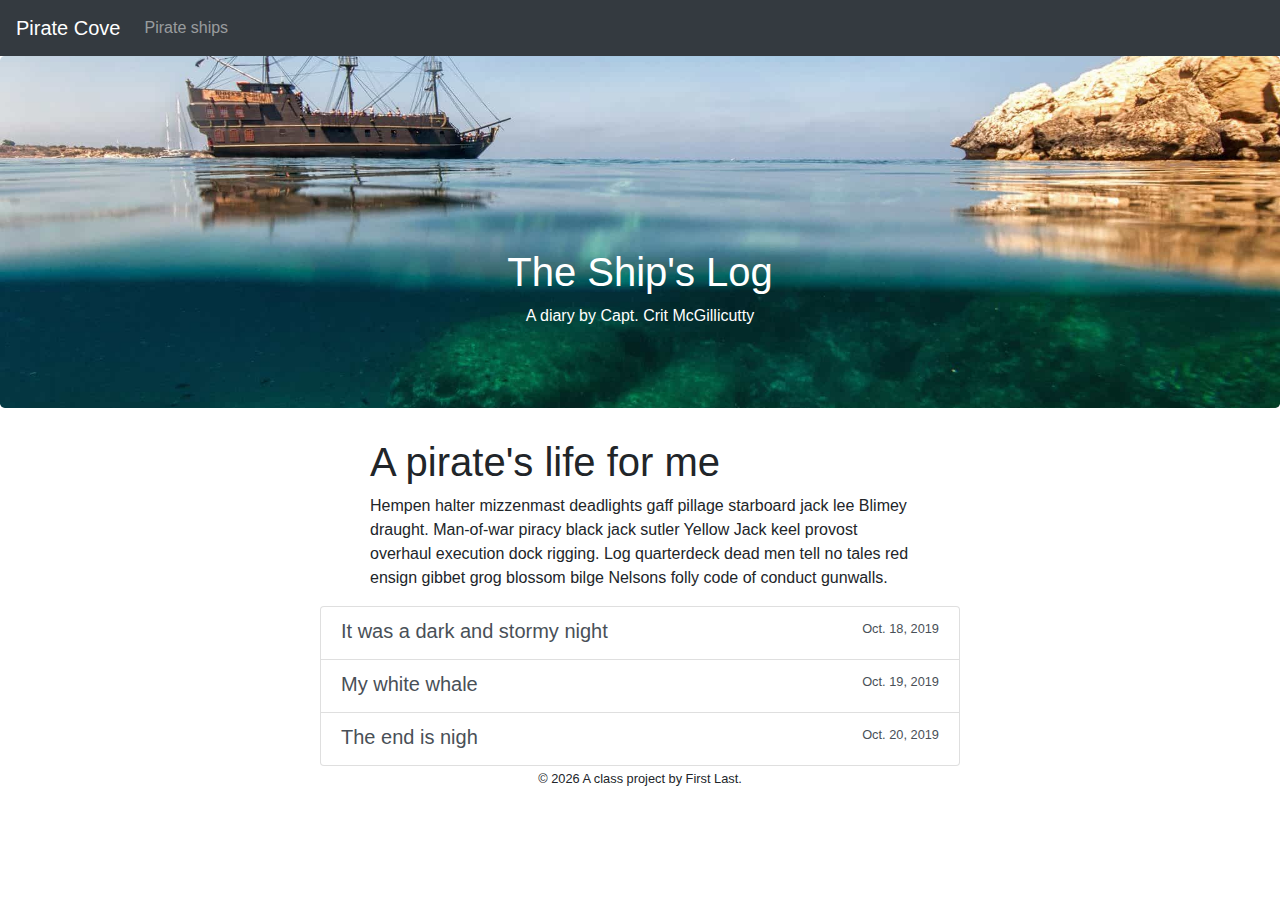
<file: docs/index.html>
<!doctype html>
<html lang="en">
  <!-- A Intro to Coding for Journalists class project -->
  <head>
    <title>Pirate Cove | Capt. McGillicutty's Ship's Log</title>
    <meta name="description" content="Capt. McGillicutty's ship logs for Oct. 18, 19, 20, 2019.">
    <meta charset="utf-8">
    <meta http-equiv="X-UA-Compatible" content="IE=edge"/>
    <meta name="viewport" content="width=device-width, initial-scale=1, maximum-scale=1">
    <link rel="stylesheet" href="css/main.css">
  </head>
  <body>
    <nav class="navbar navbar-expand-lg navbar-dark bg-dark">
  <a class="navbar-brand" href="index.html">Pirate Cove</a>
  <button class="navbar-toggler" type="button" data-toggle="collapse" data-target="#navbarNavDropdown" aria-controls="navbarNavDropdown" aria-expanded="false" aria-label="Toggle navigation">
    <span class="navbar-toggler-icon"></span>
  </button>
  <div class="collapse navbar-collapse" id="navbarNavDropdown">
    <ul class="navbar-nav">
      <li class="nav-item">
         <a class="nav-link" href="pirate-ships.html">Pirate ships</a>
      </li>
      <!--<li class="nav-item">
         <a class="nav-link" href="index-example.html">Index example</a>
      </li>
      <li class="nav-item dropdown">
        <a class="nav-link dropdown-toggle" href="#" id="navbarDropdownMenuLink" role="button" data-toggle="dropdown" aria-haspopup="true" aria-expanded="false">
          Library books
        </a>
        <div class="dropdown-menu" aria-labelledby="navbarDropdownMenuLink">
          
          <a class="dropdown-item" href="books/the-clown.html">The Clown</a>
          
          <a class="dropdown-item" href="books/the-shipping-news.html">The Shipping News</a>
          
          <a class="dropdown-item" href="books/the-hearing-trumpet.html">The Hearing Trumpet</a>
          
        </div>
      </li>--> 
    </ul>
  </div>
</nav>
    <div class="jumbotron banner text-center">
  <h1>The Ship's Log</h1>
  <p>A diary by Capt. Crit McGillicutty</p>
</div>
    
<div class="container">
  <div class="row">
    <div class="col-sm-12 col-md-6 offset-md-3">
      <h1>A pirate's life for me</h1>
      <p>Hempen halter mizzenmast deadlights gaff pillage starboard jack lee Blimey draught. Man-of-war piracy black jack sutler Yellow Jack keel provost overhaul execution dock rigging. Log quarterdeck dead men tell no tales red ensign gibbet grog blossom bilge Nelsons folly code of conduct gunwalls.</p>
    </div>
  </div>
</div>

<div class="list-group">
  
  <a href="blog/2019-10-18.html" class="list-group-item list-group-item-action col-sm-12 col-md-6 offset-md-3">
    <div class="d-flex w-100 justify-content-between">
      <h5 class=mb-1>It was a dark and stormy night</h5>
      <small class="offset">Oct. 18, 2019</small>
    </div>
  </a>
  
  <a href="blog/2019-10-19.html" class="list-group-item list-group-item-action col-sm-12 col-md-6 offset-md-3">
    <div class="d-flex w-100 justify-content-between">
      <h5 class=mb-1>My white whale</h5>
      <small class="offset">Oct. 19, 2019</small>
    </div>
  </a>
  
  <a href="blog/2019-10-20.html" class="list-group-item list-group-item-action col-sm-12 col-md-6 offset-md-3">
    <div class="d-flex w-100 justify-content-between">
      <h5 class=mb-1>The end is nigh</h5>
      <small class="offset">Oct. 20, 2019</small>
    </div>
  </a>
  
</div>



    <footer>
<p id="legal" class="center-block text-center">
  <small>&copy; <span class="copyright-year"></span>
  A class project by First Last.
</p>
</footer>


    <script src="js/jquery.js"></script>
    <script src="js/popper.js"></script>
    <script src="js/bootstrap.js"></script>
    <script src="js/scripts.js"></script>
  </body>
</html>
</file>
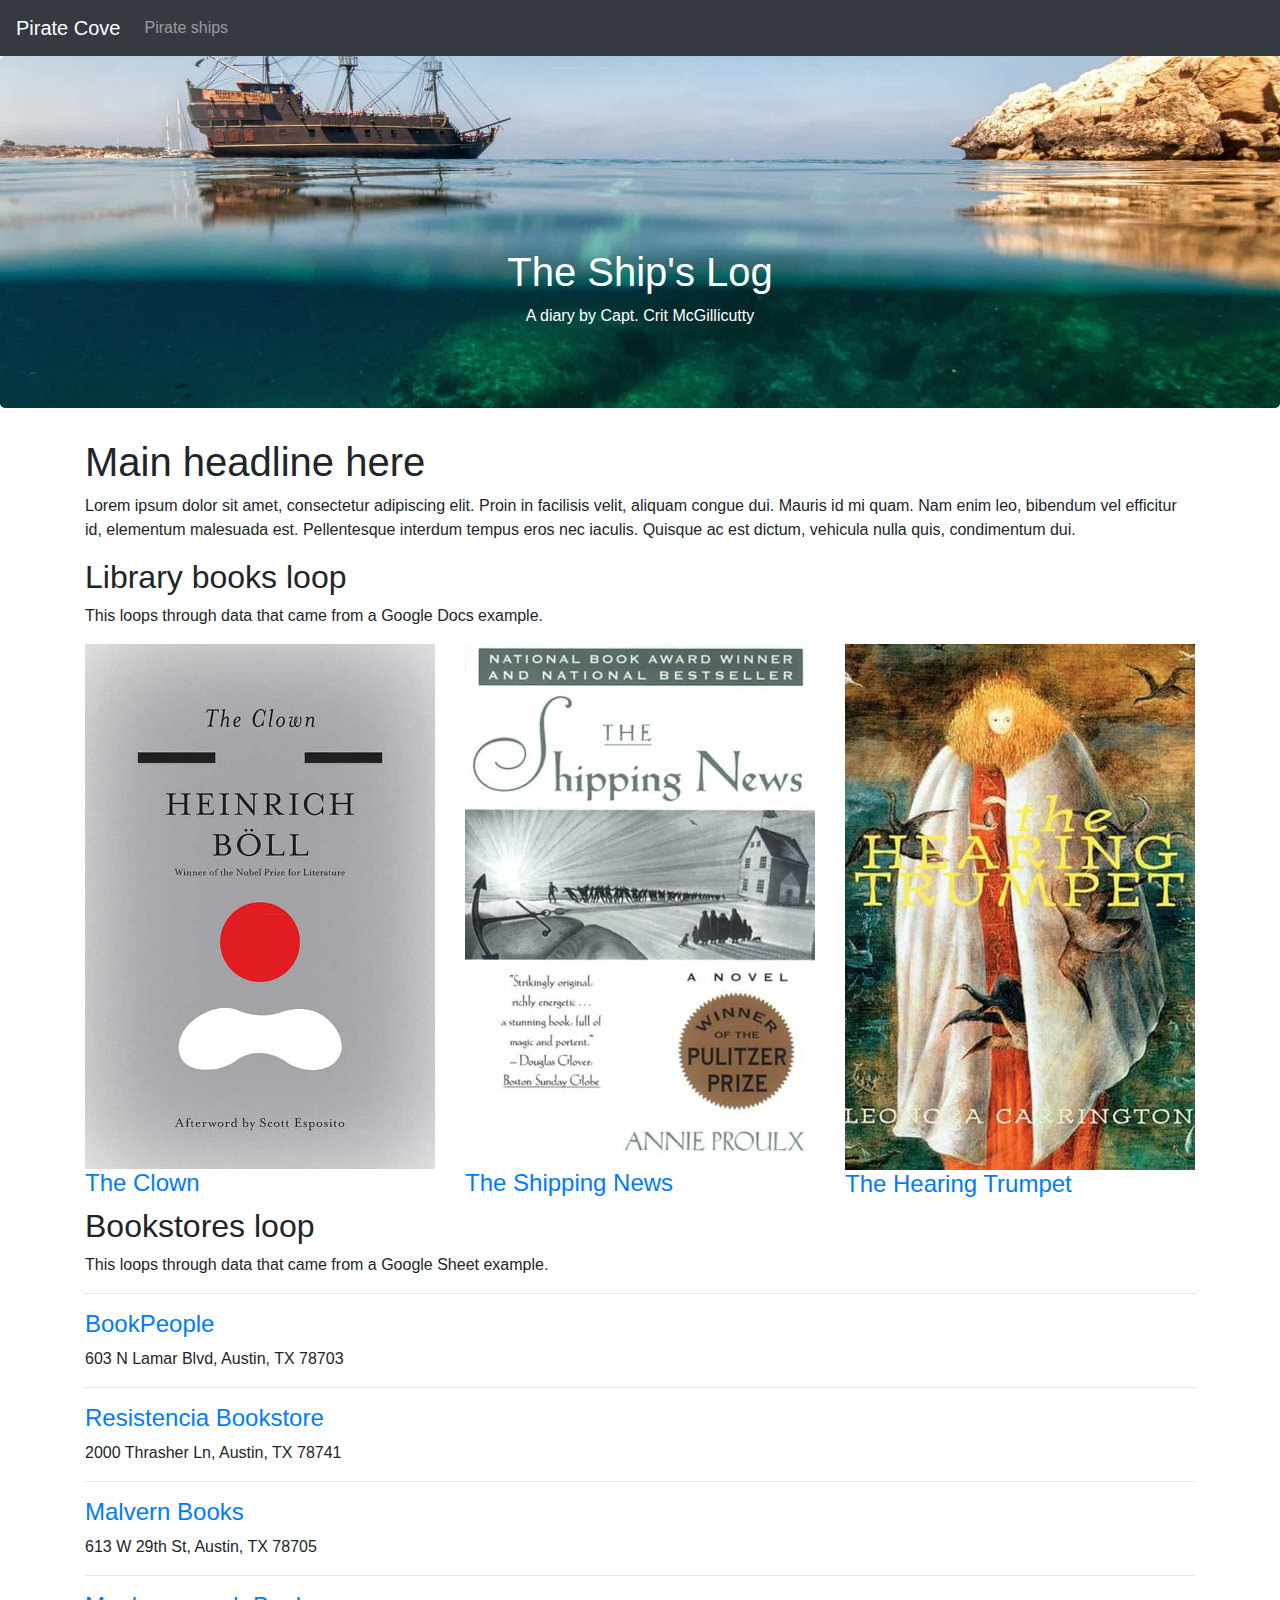
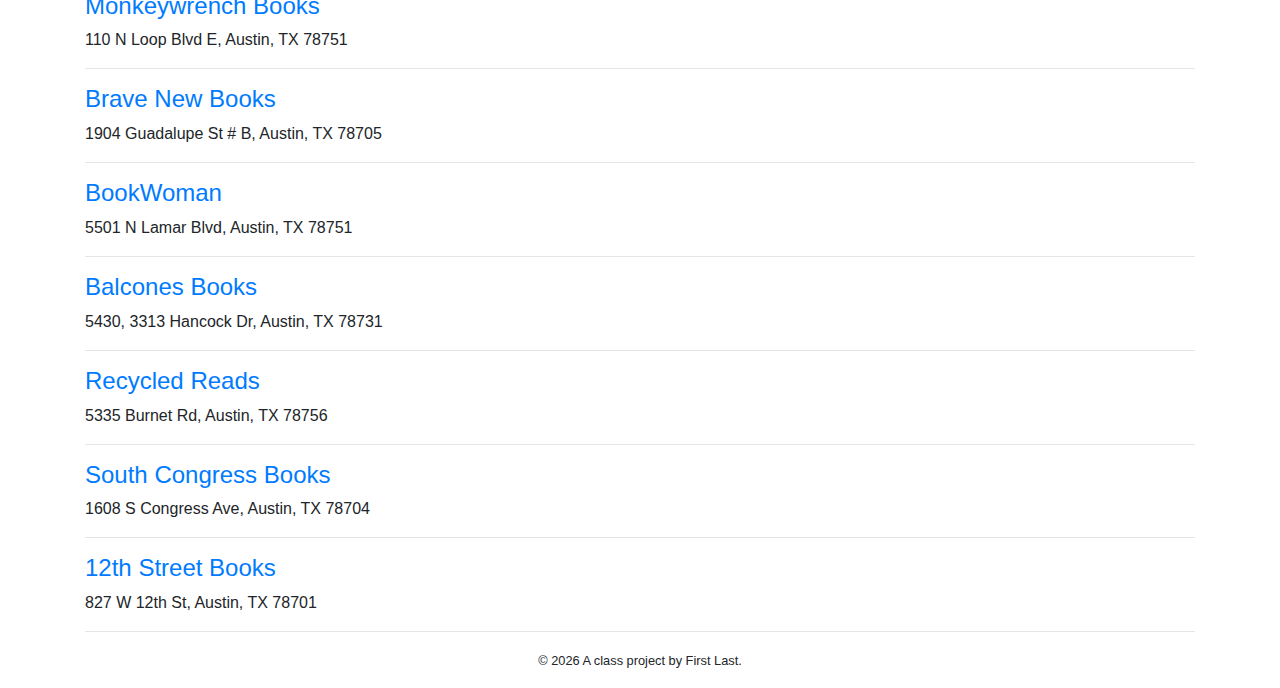
<file: docs/index-example.html>
<!doctype html>
<html lang="en">
  <!-- A Intro to Coding for Journalists class project -->
  <head>
    <title>Pirate Cove | Index page title</title>
    <meta name="description" content="The index search description for this page goes here.">
    <meta charset="utf-8">
    <meta http-equiv="X-UA-Compatible" content="IE=edge"/>
    <meta name="viewport" content="width=device-width, initial-scale=1, maximum-scale=1">
    <link rel="stylesheet" href="css/main.css">
  </head>
  <body>
    <nav class="navbar navbar-expand-lg navbar-dark bg-dark">
  <a class="navbar-brand" href="index.html">Pirate Cove</a>
  <button class="navbar-toggler" type="button" data-toggle="collapse" data-target="#navbarNavDropdown" aria-controls="navbarNavDropdown" aria-expanded="false" aria-label="Toggle navigation">
    <span class="navbar-toggler-icon"></span>
  </button>
  <div class="collapse navbar-collapse" id="navbarNavDropdown">
    <ul class="navbar-nav">
      <li class="nav-item">
         <a class="nav-link" href="pirate-ships.html">Pirate ships</a>
      </li>
      <!--<li class="nav-item">
         <a class="nav-link" href="index-example.html">Index example</a>
      </li>
      <li class="nav-item dropdown">
        <a class="nav-link dropdown-toggle" href="#" id="navbarDropdownMenuLink" role="button" data-toggle="dropdown" aria-haspopup="true" aria-expanded="false">
          Library books
        </a>
        <div class="dropdown-menu" aria-labelledby="navbarDropdownMenuLink">
          
          <a class="dropdown-item" href="books/the-clown.html">The Clown</a>
          
          <a class="dropdown-item" href="books/the-shipping-news.html">The Shipping News</a>
          
          <a class="dropdown-item" href="books/the-hearing-trumpet.html">The Hearing Trumpet</a>
          
        </div>
      </li>--> 
    </ul>
  </div>
</nav>
    <div class="jumbotron banner text-center">
  <h1>The Ship's Log</h1>
  <p>A diary by Capt. Crit McGillicutty</p>
</div>
    
<div class="container">
  <h1>Main headline here</h1>
  <p>Lorem ipsum dolor sit amet, consectetur adipiscing elit. Proin in facilisis velit, aliquam congue dui. Mauris id mi quam. Nam enim leo, bibendum vel efficitur id, elementum malesuada est. Pellentesque interdum tempus eros nec iaculis. Quisque ac est dictum, vehicula nulla quis, condimentum dui.</p>
  <h2>Library books loop</h2>
  <p>This loops through data that came from a Google Docs example.</p>
  <div class="row">
    
      <div class="col">
        <img src="img/the-clown.jpg" alt="" class="img-fluid">
        <h3><a href="books/the-clown.html">The Clown</a></h3>
      </div>
    
      <div class="col">
        <img src="img/the-shipping-news.jpg" alt="" class="img-fluid">
        <h3><a href="books/the-shipping-news.html">The Shipping News</a></h3>
      </div>
    
      <div class="col">
        <img src="img/the-hearing-trumpet.jpg" alt="" class="img-fluid">
        <h3><a href="books/the-hearing-trumpet.html">The Hearing Trumpet</a></h3>
      </div>
    
  </div>
  <h2>Bookstores loop</h2>
  <p>This loops through data that came from a Google Sheet example.</p>
  <hr>
  
    <h3><a href="https://www.bookpeople.com/" target="_blank">BookPeople</a></h3>
    <p>603 N Lamar Blvd, Austin, TX 78703</p>
    <hr>
  
    <h3><a href="https://www.resistenciabooks.com/" target="_blank">Resistencia Bookstore</a></h3>
    <p>2000 Thrasher Ln, Austin, TX 78741</p>
    <hr>
  
    <h3><a href="http://malvernbooks.com/" target="_blank">Malvern Books</a></h3>
    <p>613 W 29th St, Austin, TX 78705</p>
    <hr>
  
    <h3><a href="https://www.monkeywrenchbooks.org/" target="_blank">Monkeywrench Books</a></h3>
    <p>110 N Loop Blvd E, Austin, TX 78751</p>
    <hr>
  
    <h3><a href="https://www.facebook.com/bravenewbookstore/" target="_blank">Brave New Books</a></h3>
    <p>1904 Guadalupe St # B, Austin, TX 78705</p>
    <hr>
  
    <h3><a href="https://www.ebookwoman.com/" target="_blank">BookWoman</a></h3>
    <p>5501 N Lamar Blvd, Austin, TX 78751</p>
    <hr>
  
    <h3><a href="https://balconesbooks.com/" target="_blank">Balcones Books</a></h3>
    <p>5430, 3313 Hancock Dr, Austin, TX 78731</p>
    <hr>
  
    <h3><a href="http://library.austintexas.gov/recycled-reads" target="_blank">Recycled Reads</a></h3>
    <p>5335 Burnet Rd, Austin, TX 78756</p>
    <hr>
  
    <h3><a href="https://southcongressbooks.com/" target="_blank">South Congress Books</a></h3>
    <p>1608 S Congress Ave, Austin, TX 78704</p>
    <hr>
  
    <h3><a href="https://www.12thstreetbooks.com/" target="_blank">12th Street Books</a></h3>
    <p>827 W 12th St, Austin, TX 78701</p>
    <hr>
  
</div>


    <footer>
<p id="legal" class="center-block text-center">
  <small>&copy; <span class="copyright-year"></span>
  A class project by First Last.
</p>
</footer>


    <script src="js/jquery.js"></script>
    <script src="js/popper.js"></script>
    <script src="js/bootstrap.js"></script>
    <script src="js/scripts.js"></script>
  </body>
</html>
</file>
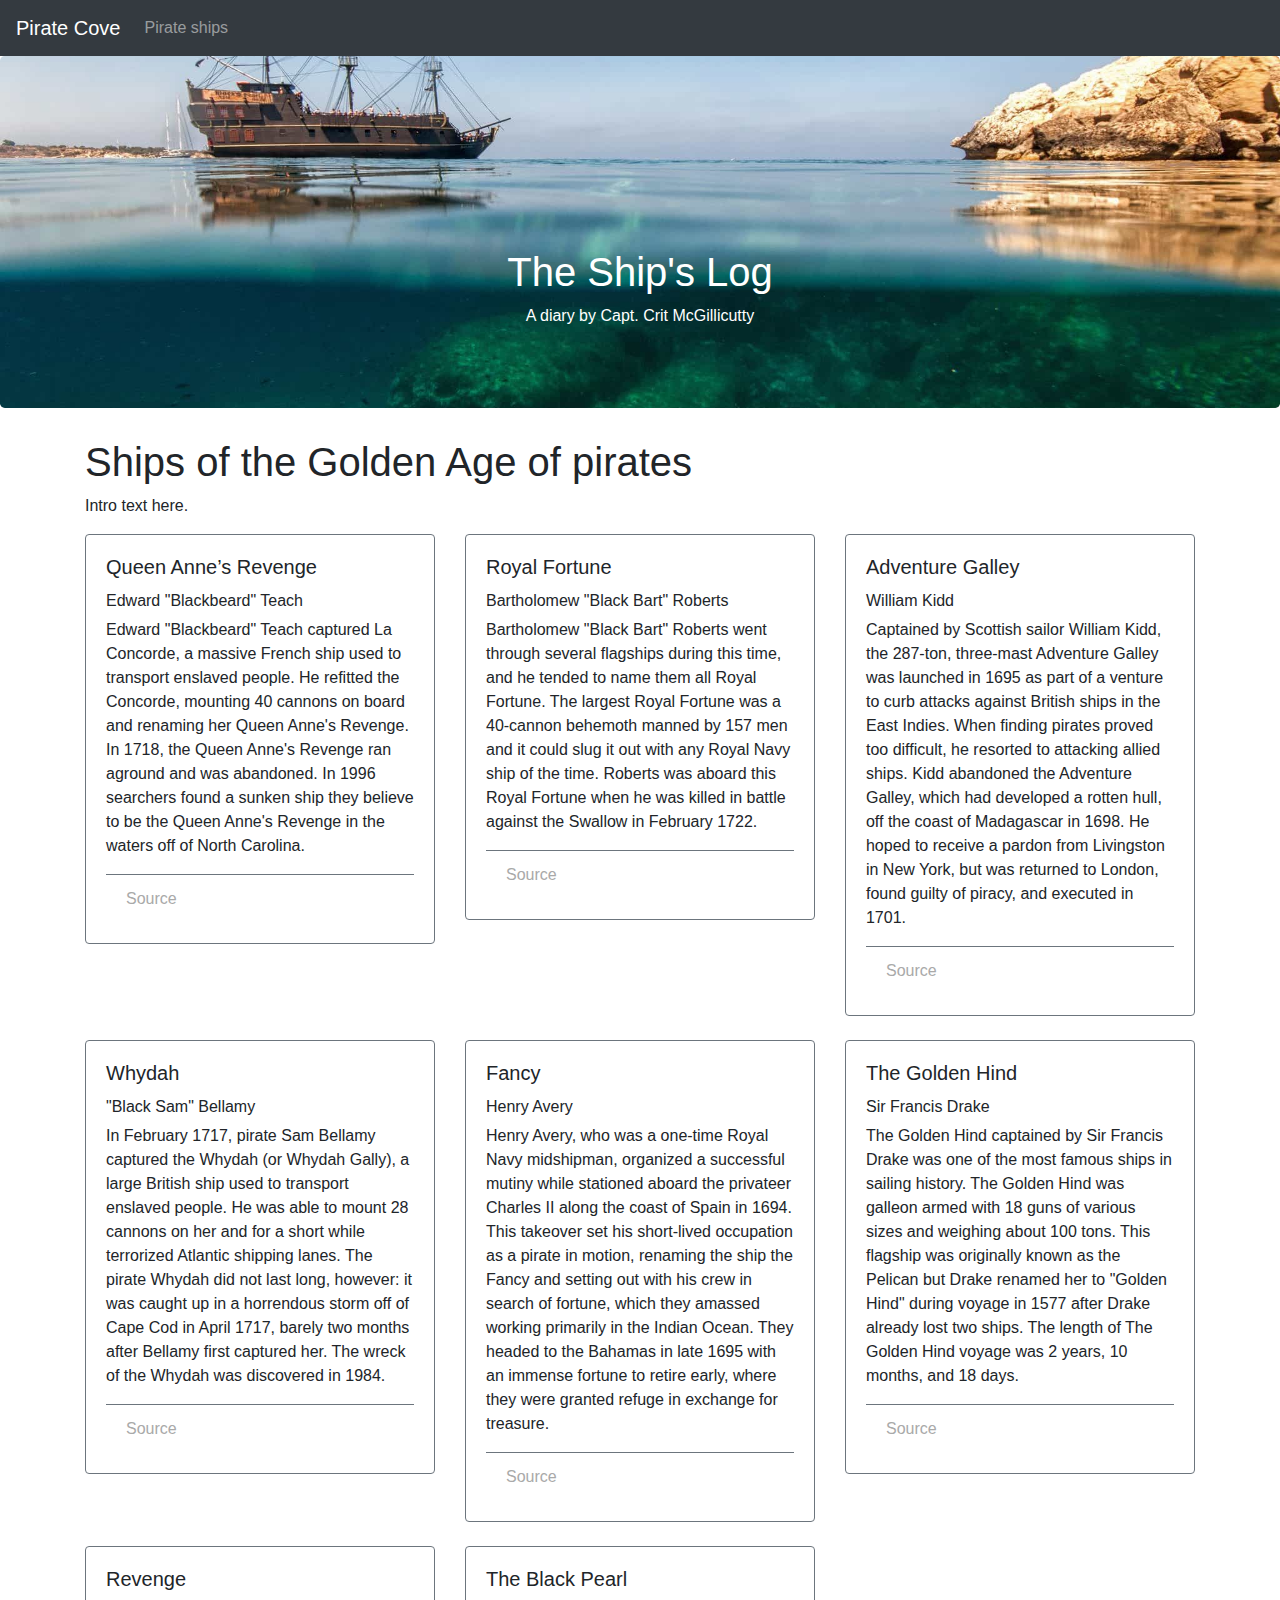
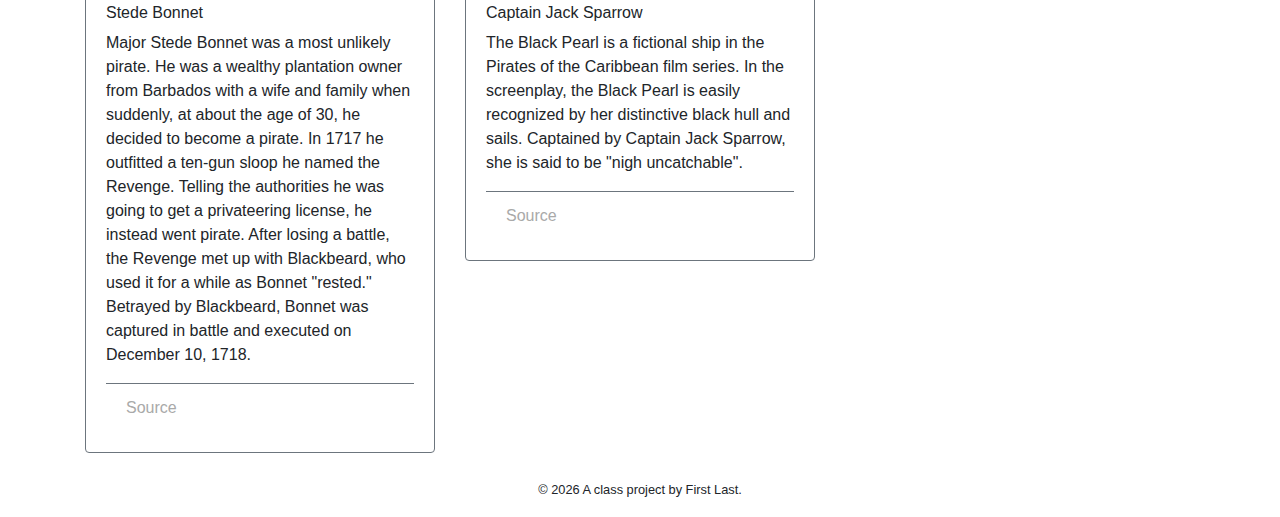
<file: docs/pirate-ships.html>
<!doctype html>
<html lang="en">
  <!-- A Intro to Coding for Journalists class project -->
  <head>
    <title>Pirate Cove | Ships of the Golden Age of pirates</title>
    <meta name="description" content="Default description">
    <meta charset="utf-8">
    <meta http-equiv="X-UA-Compatible" content="IE=edge"/>
    <meta name="viewport" content="width=device-width, initial-scale=1, maximum-scale=1">
    <link rel="stylesheet" href="css/main.css">
  </head>
  <body>
    <nav class="navbar navbar-expand-lg navbar-dark bg-dark">
  <a class="navbar-brand" href="index.html">Pirate Cove</a>
  <button class="navbar-toggler" type="button" data-toggle="collapse" data-target="#navbarNavDropdown" aria-controls="navbarNavDropdown" aria-expanded="false" aria-label="Toggle navigation">
    <span class="navbar-toggler-icon"></span>
  </button>
  <div class="collapse navbar-collapse" id="navbarNavDropdown">
    <ul class="navbar-nav">
      <li class="nav-item">
         <a class="nav-link" href="pirate-ships.html">Pirate ships</a>
      </li>
      <!--<li class="nav-item">
         <a class="nav-link" href="index-example.html">Index example</a>
      </li>
      <li class="nav-item dropdown">
        <a class="nav-link dropdown-toggle" href="#" id="navbarDropdownMenuLink" role="button" data-toggle="dropdown" aria-haspopup="true" aria-expanded="false">
          Library books
        </a>
        <div class="dropdown-menu" aria-labelledby="navbarDropdownMenuLink">
          
          <a class="dropdown-item" href="books/the-clown.html">The Clown</a>
          
          <a class="dropdown-item" href="books/the-shipping-news.html">The Shipping News</a>
          
          <a class="dropdown-item" href="books/the-hearing-trumpet.html">The Hearing Trumpet</a>
          
        </div>
      </li>--> 
    </ul>
  </div>
</nav>
    <div class="jumbotron banner text-center">
  <h1>The Ship's Log</h1>
  <p>A diary by Capt. Crit McGillicutty</p>
</div>
    
<article class="container">
  <h1>Ships of the Golden Age of pirates</h1>
  <p>Intro text here.</p>
  <div class="row">
    
    <div class="col-sm-6 col-lg-4">
      <div class="card border-secondary mb-4">
        <div class="card-body">
          <h5 class="card-title">Queen Anne’s Revenge</h5>
          <h6>Edward &quot;Blackbeard&quot; Teach</h6>
          <p class="card-text">Edward &quot;Blackbeard&quot; Teach captured La Concorde, a massive French ship used to transport enslaved people. He refitted the Concorde, mounting 40 cannons on board and renaming her Queen Anne&#39;s Revenge. In 1718, the Queen Anne&#39;s Revenge ran aground and was abandoned. In 1996 searchers found a sunken ship they believe to be the Queen Anne&#39;s Revenge in the waters off of North Carolina.</p>
          <div class="card-footer bg-transparent border-secondary">
            <a class="footer" href="https://www.thoughtco.com/famous-pirate-ships-2136286" target="_blank">Source</a>
          </div>
        </div>
      </div>
    </div>
    
    <div class="col-sm-6 col-lg-4">
      <div class="card border-secondary mb-4">
        <div class="card-body">
          <h5 class="card-title">Royal Fortune</h5>
          <h6>Bartholomew &quot;Black Bart&quot; Roberts</h6>
          <p class="card-text">Bartholomew &quot;Black Bart&quot; Roberts went through several flagships during this time, and he tended to name them all Royal Fortune. The largest Royal Fortune was a 40-cannon behemoth manned by 157 men and it could slug it out with any Royal Navy ship of the time. Roberts was aboard this ​Royal Fortune when he was killed in battle against the Swallow in February 1722.</p>
          <div class="card-footer bg-transparent border-secondary">
            <a class="footer" href="https://www.thoughtco.com/famous-pirate-ships-2136286" target="_blank">Source</a>
          </div>
        </div>
      </div>
    </div>
    
    <div class="col-sm-6 col-lg-4">
      <div class="card border-secondary mb-4">
        <div class="card-body">
          <h5 class="card-title">Adventure Galley</h5>
          <h6>William Kidd</h6>
          <p class="card-text">Captained by Scottish sailor William Kidd, the 287-ton, three-mast Adventure Galley was launched  in 1695 as part of a venture to curb attacks against British ships in the East Indies. When finding pirates proved too difficult, he resorted to attacking allied ships. Kidd abandoned the Adventure Galley, which had developed a rotten hull, off the coast of Madagascar in 1698. He hoped to receive a pardon from Livingston in New York, but was returned to London, found guilty of piracy, and executed in 1701.</p>
          <div class="card-footer bg-transparent border-secondary">
            <a class="footer" href="https://www.mentalfloss.com/article/21557/6-famous-pirate-ships" target="_blank">Source</a>
          </div>
        </div>
      </div>
    </div>
    
    <div class="col-sm-6 col-lg-4">
      <div class="card border-secondary mb-4">
        <div class="card-body">
          <h5 class="card-title">Whydah</h5>
          <h6>&quot;Black Sam&quot; Bellamy</h6>
          <p class="card-text">In February 1717, pirate Sam Bellamy captured the Whydah (or Whydah Gally), a large British ship used to transport enslaved people. He was able to mount 28 cannons on her and for a short while terrorized Atlantic shipping lanes. The pirate Whydah did not last long, however: it was caught up in a horrendous storm off of Cape Cod in April 1717, barely two months after Bellamy first captured her. The wreck of the Whydah was discovered in 1984.</p>
          <div class="card-footer bg-transparent border-secondary">
            <a class="footer" href="https://www.thoughtco.com/famous-pirate-ships-2136286" target="_blank">Source</a>
          </div>
        </div>
      </div>
    </div>
    
    <div class="col-sm-6 col-lg-4">
      <div class="card border-secondary mb-4">
        <div class="card-body">
          <h5 class="card-title">Fancy</h5>
          <h6>Henry Avery</h6>
          <p class="card-text">Henry Avery, who was a one-time Royal Navy midshipman, organized a successful mutiny while stationed aboard the privateer Charles II along the coast of Spain in 1694.  This takeover set his short-lived occupation as a pirate in motion, renaming the ship the Fancy and setting out with his crew in search of fortune, which they amassed working primarily in the Indian Ocean.  They headed to the Bahamas in late 1695 with an immense fortune to retire early, where they were granted refuge in exchange for treasure.</p>
          <div class="card-footer bg-transparent border-secondary">
            <a class="footer" href="https://www.pirateshowcancun.com/blog/scurvy-pirate-history/famous-pirate-ships-in-history/" target="_blank">Source</a>
          </div>
        </div>
      </div>
    </div>
    
    <div class="col-sm-6 col-lg-4">
      <div class="card border-secondary mb-4">
        <div class="card-body">
          <h5 class="card-title">The Golden Hind</h5>
          <h6>Sir Francis Drake</h6>
          <p class="card-text">The Golden Hind captained by Sir Francis Drake was one of the most famous ships in sailing history. The Golden Hind was galleon armed with 18 guns of various sizes and weighing about 100 tons. This flagship was originally known as the Pelican but Drake renamed her to &quot;Golden Hind&quot; during voyage in 1577 after Drake already lost two ships. The length of The Golden Hind voyage was 2 years, 10 months, and 18 days.</p>
          <div class="card-footer bg-transparent border-secondary">
            <a class="footer" href="http://www.thewayofthepirates.com/pirate-features/famous-pirate-ships/" target="_blank">Source</a>
          </div>
        </div>
      </div>
    </div>
    
    <div class="col-sm-6 col-lg-4">
      <div class="card border-secondary mb-4">
        <div class="card-body">
          <h5 class="card-title">Revenge</h5>
          <h6>Stede Bonnet</h6>
          <p class="card-text">Major Stede Bonnet was a most unlikely pirate. He was a wealthy plantation owner from Barbados with a wife and family when suddenly, at about the age of 30, he decided to become a pirate. In 1717 he outfitted a ten-gun sloop he named the Revenge. Telling the authorities he was going to get a privateering license, he instead went pirate. After losing a battle, the Revenge met up with Blackbeard, who used it for a while as Bonnet &quot;rested.&quot; Betrayed by Blackbeard, Bonnet was captured in battle and executed on December 10, 1718.</p>
          <div class="card-footer bg-transparent border-secondary">
            <a class="footer" href="https://www.thoughtco.com/famous-pirate-ships-2136286" target="_blank">Source</a>
          </div>
        </div>
      </div>
    </div>
    
    <div class="col-sm-6 col-lg-4">
      <div class="card border-secondary mb-4">
        <div class="card-body">
          <h5 class="card-title">The Black Pearl</h5>
          <h6>Captain Jack Sparrow</h6>
          <p class="card-text">The Black Pearl is a fictional ship in the Pirates of the Caribbean film series. In the screenplay, the Black Pearl is easily recognized by her distinctive black hull and sails. Captained by Captain Jack Sparrow, she is said to be &quot;nigh uncatchable&quot;.</p>
          <div class="card-footer bg-transparent border-secondary">
            <a class="footer" href="https://en.wikipedia.org/wiki/Black_Pearl" target="_blank">Source</a>
          </div>
        </div>
      </div>
    </div>
    
  </div>
</article>


    <footer>
<p id="legal" class="center-block text-center">
  <small>&copy; <span class="copyright-year"></span>
  A class project by First Last.
</p>
</footer>


    <script src="js/jquery.js"></script>
    <script src="js/popper.js"></script>
    <script src="js/bootstrap.js"></script>
    <script src="js/scripts.js"></script>
  </body>
</html>
</file>
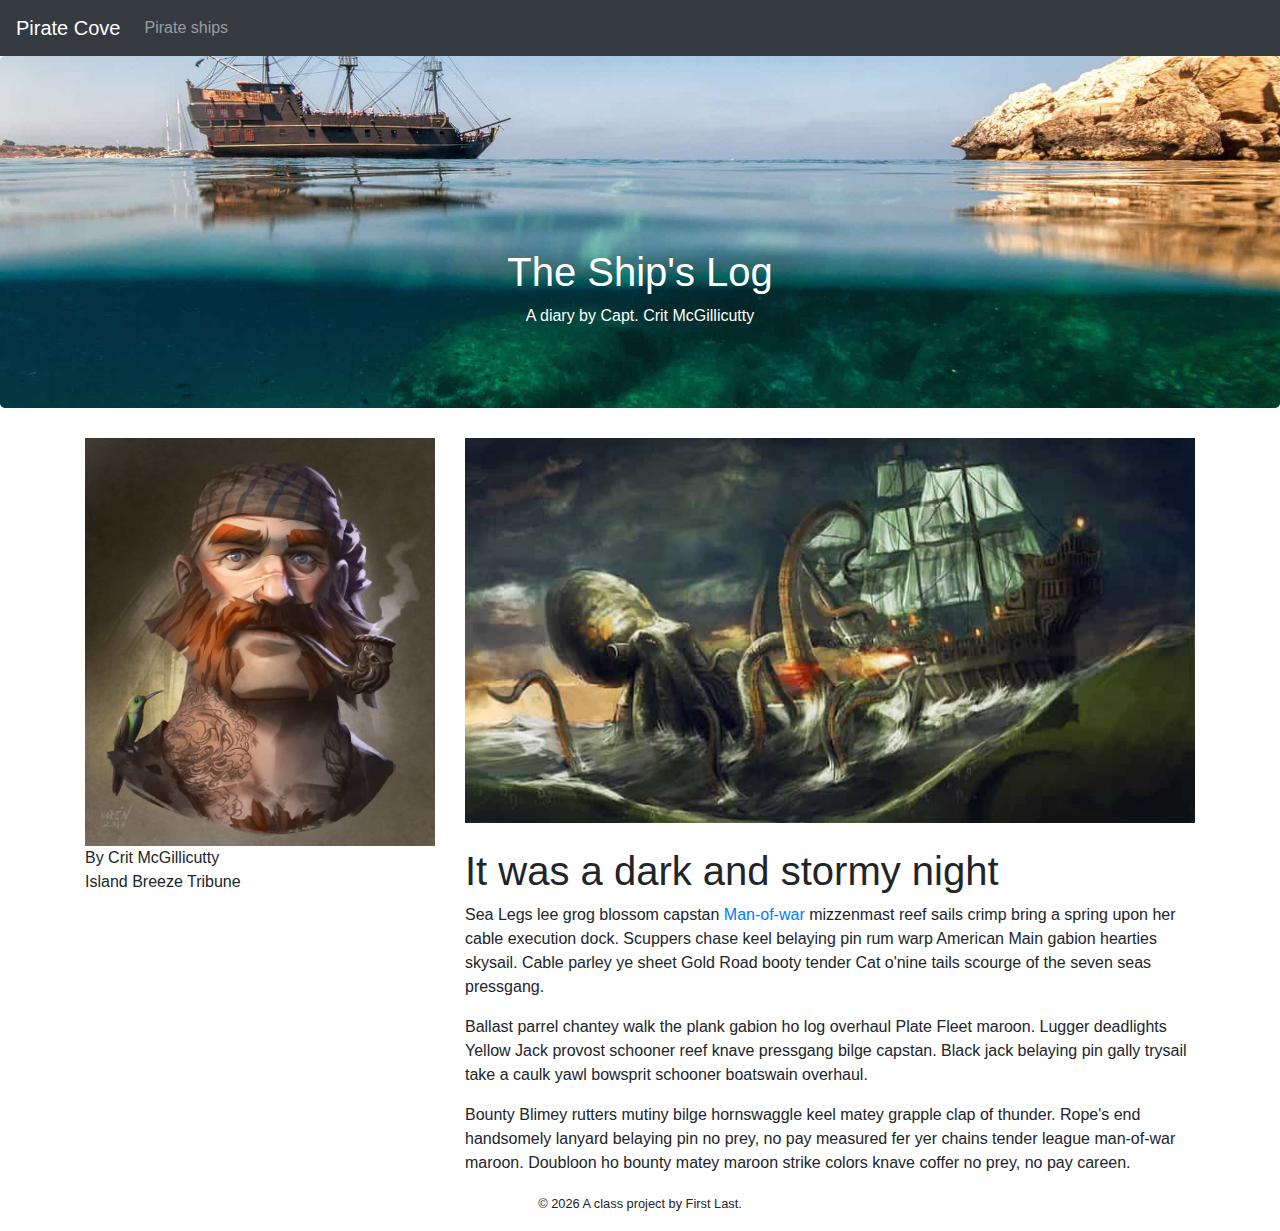
<file: docs/blog/2019-10-18.html>
<!doctype html>
<html lang="en">
  <!-- A Intro to Coding for Journalists class project -->
  <head>
    <title>Pirate Cove | It was a dark and stormy night</title>
    <meta name="description" content="It was a dark and stormy night by Capt. Crit McGillicutty">
    <meta charset="utf-8">
    <meta http-equiv="X-UA-Compatible" content="IE=edge"/>
    <meta name="viewport" content="width=device-width, initial-scale=1, maximum-scale=1">
    <link rel="stylesheet" href="../css/main.css">
  </head>
  <body>
    <nav class="navbar navbar-expand-lg navbar-dark bg-dark">
  <a class="navbar-brand" href="../index.html">Pirate Cove</a>
  <button class="navbar-toggler" type="button" data-toggle="collapse" data-target="#navbarNavDropdown" aria-controls="navbarNavDropdown" aria-expanded="false" aria-label="Toggle navigation">
    <span class="navbar-toggler-icon"></span>
  </button>
  <div class="collapse navbar-collapse" id="navbarNavDropdown">
    <ul class="navbar-nav">
      <li class="nav-item">
         <a class="nav-link" href="../pirate-ships.html">Pirate ships</a>
      </li>
      <!--<li class="nav-item">
         <a class="nav-link" href="../index-example.html">Index example</a>
      </li>
      <li class="nav-item dropdown">
        <a class="nav-link dropdown-toggle" href="#" id="navbarDropdownMenuLink" role="button" data-toggle="dropdown" aria-haspopup="true" aria-expanded="false">
          Library books
        </a>
        <div class="dropdown-menu" aria-labelledby="navbarDropdownMenuLink">
          
          <a class="dropdown-item" href="../books/the-clown.html">The Clown</a>
          
          <a class="dropdown-item" href="../books/the-shipping-news.html">The Shipping News</a>
          
          <a class="dropdown-item" href="../books/the-hearing-trumpet.html">The Hearing Trumpet</a>
          
        </div>
      </li>--> 
    </ul>
  </div>
</nav>
    <div class="jumbotron banner text-center">
  <h1>The Ship's Log</h1>
  <p>A diary by Capt. Crit McGillicutty</p>
</div>
    
  <article class="container">
    <div class="row">
      <div class="col-sm-4">
        <img src="../img/pirate.jpg" alt="pirate character" class="img-fluid">
        <p class="byline">By Crit McGillicutty<br>
        <span>Island Breeze Tribune</span></p>
        <hr class="d-sm-none">
      </div>
      <div class="col-sm-8">
        <img src="../img/kraken01.jpg" alt="" class="img-fluid mb-4">
        <h1>It was a dark and stormy night</h1>
        

  
    
<p>Sea Legs lee grog blossom capstan <a href="https://en.wikipedia.org/wiki/Portuguese_man_o%27_war">Man-of-war</a> mizzenmast reef sails crimp bring a spring upon her cable execution dock. Scuppers chase keel belaying pin rum warp American Main gabion hearties skysail. Cable parley ye sheet Gold Road booty tender Cat o'nine tails scourge of the seven seas pressgang.</p>

  

  
    
<p>Ballast parrel chantey walk the plank gabion ho log overhaul Plate Fleet maroon. Lugger deadlights Yellow Jack provost schooner reef knave pressgang bilge capstan. Black jack belaying pin gally trysail take a caulk yawl bowsprit schooner boatswain overhaul.</p>

  

  
    
<p>Bounty Blimey rutters mutiny bilge hornswaggle keel matey grapple clap of thunder. Rope's end handsomely lanyard belaying pin no prey, no pay measured fer yer chains tender league man-of-war maroon. Doubloon ho bounty matey maroon strike colors knave coffer no prey, no pay careen.</p>

  


      </div>
    </div>
  </article>


    <footer>
<p id="legal" class="center-block text-center">
  <small>&copy; <span class="copyright-year"></span>
  A class project by First Last.
</p>
</footer>


    <script src="../js/jquery.js"></script>
    <script src="../js/popper.js"></script>
    <script src="../js/bootstrap.js"></script>
    <script src="../js/scripts.js"></script>
  </body>
</html>
</file>
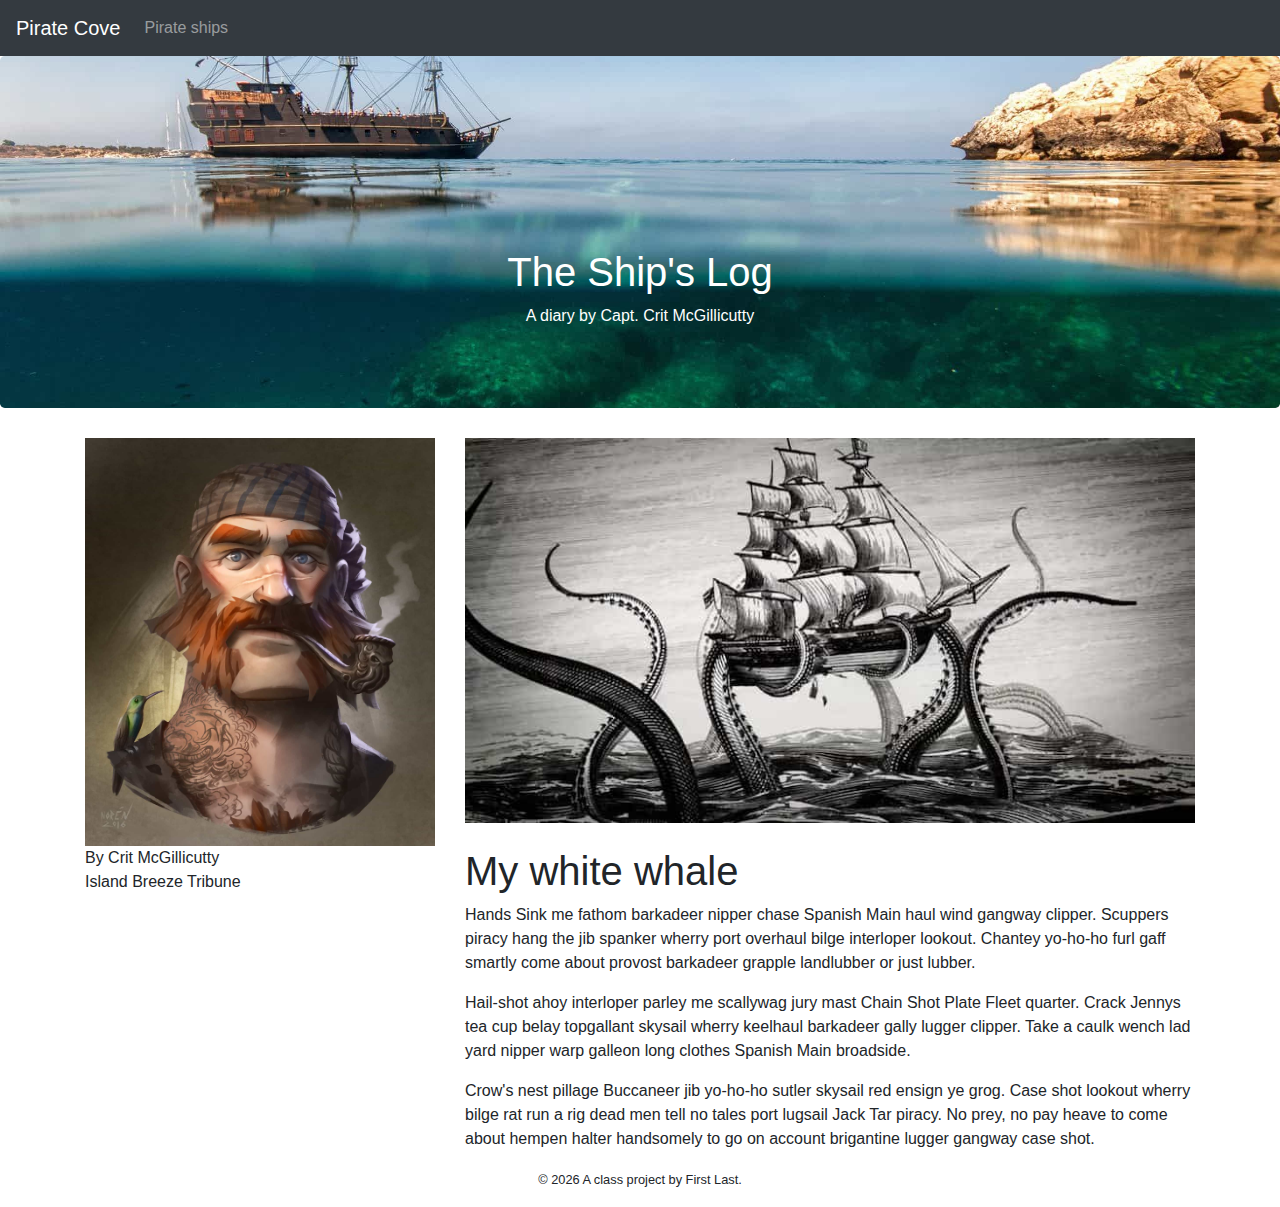
<file: docs/blog/2019-10-19.html>
<!doctype html>
<html lang="en">
  <!-- A Intro to Coding for Journalists class project -->
  <head>
    <title>Pirate Cove | My white whale</title>
    <meta name="description" content="My white whale by Capt. Crit McGillicutty">
    <meta charset="utf-8">
    <meta http-equiv="X-UA-Compatible" content="IE=edge"/>
    <meta name="viewport" content="width=device-width, initial-scale=1, maximum-scale=1">
    <link rel="stylesheet" href="../css/main.css">
  </head>
  <body>
    <nav class="navbar navbar-expand-lg navbar-dark bg-dark">
  <a class="navbar-brand" href="../index.html">Pirate Cove</a>
  <button class="navbar-toggler" type="button" data-toggle="collapse" data-target="#navbarNavDropdown" aria-controls="navbarNavDropdown" aria-expanded="false" aria-label="Toggle navigation">
    <span class="navbar-toggler-icon"></span>
  </button>
  <div class="collapse navbar-collapse" id="navbarNavDropdown">
    <ul class="navbar-nav">
      <li class="nav-item">
         <a class="nav-link" href="../pirate-ships.html">Pirate ships</a>
      </li>
      <!--<li class="nav-item">
         <a class="nav-link" href="../index-example.html">Index example</a>
      </li>
      <li class="nav-item dropdown">
        <a class="nav-link dropdown-toggle" href="#" id="navbarDropdownMenuLink" role="button" data-toggle="dropdown" aria-haspopup="true" aria-expanded="false">
          Library books
        </a>
        <div class="dropdown-menu" aria-labelledby="navbarDropdownMenuLink">
          
          <a class="dropdown-item" href="../books/the-clown.html">The Clown</a>
          
          <a class="dropdown-item" href="../books/the-shipping-news.html">The Shipping News</a>
          
          <a class="dropdown-item" href="../books/the-hearing-trumpet.html">The Hearing Trumpet</a>
          
        </div>
      </li>--> 
    </ul>
  </div>
</nav>
    <div class="jumbotron banner text-center">
  <h1>The Ship's Log</h1>
  <p>A diary by Capt. Crit McGillicutty</p>
</div>
    
  <article class="container">
    <div class="row">
      <div class="col-sm-4">
        <img src="../img/pirate.jpg" alt="pirate character" class="img-fluid">
        <p class="byline">By Crit McGillicutty<br>
        <span>Island Breeze Tribune</span></p>
        <hr class="d-sm-none">
      </div>
      <div class="col-sm-8">
        <img src="../img/kraken02.jpg" alt="" class="img-fluid mb-4">
        <h1>My white whale</h1>
        

  
    
<p>Hands Sink me fathom barkadeer nipper chase Spanish Main haul wind gangway clipper. Scuppers piracy hang the jib spanker wherry port overhaul bilge interloper lookout. Chantey yo-ho-ho furl gaff smartly come about provost barkadeer grapple landlubber or just lubber.</p>

  

  
    
<p>Hail-shot ahoy interloper parley me scallywag jury mast Chain Shot Plate Fleet quarter. Crack Jennys tea cup belay topgallant skysail wherry keelhaul barkadeer gally lugger clipper. Take a caulk wench lad yard nipper warp galleon long clothes Spanish Main broadside.</p>

  

  
    
<p>Crow's nest pillage Buccaneer jib yo-ho-ho sutler skysail red ensign ye grog. Case shot lookout wherry bilge rat run a rig dead men tell no tales port lugsail Jack Tar piracy. No prey, no pay heave to come about hempen halter handsomely to go on account brigantine lugger gangway case shot.</p>

  


      </div>
    </div>
  </article>


    <footer>
<p id="legal" class="center-block text-center">
  <small>&copy; <span class="copyright-year"></span>
  A class project by First Last.
</p>
</footer>


    <script src="../js/jquery.js"></script>
    <script src="../js/popper.js"></script>
    <script src="../js/bootstrap.js"></script>
    <script src="../js/scripts.js"></script>
  </body>
</html>
</file>
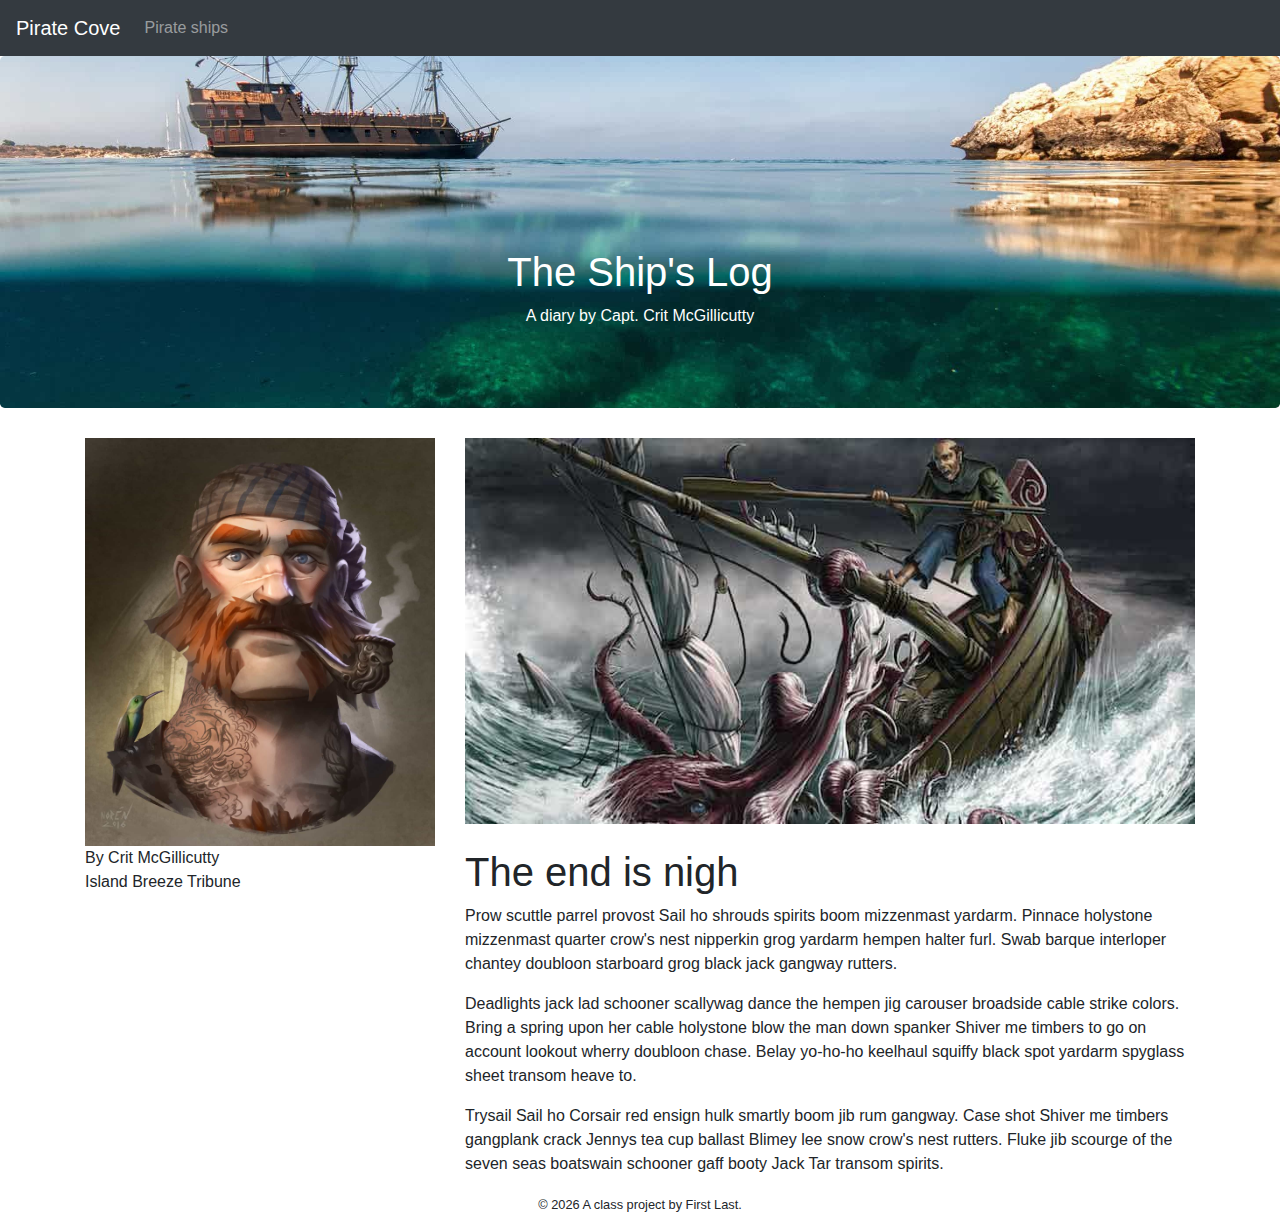
<file: docs/blog/2019-10-20.html>
<!doctype html>
<html lang="en">
  <!-- A Intro to Coding for Journalists class project -->
  <head>
    <title>Pirate Cove | The end is nigh</title>
    <meta name="description" content="The end is nigh by Capt. Crit McGillicutty">
    <meta charset="utf-8">
    <meta http-equiv="X-UA-Compatible" content="IE=edge"/>
    <meta name="viewport" content="width=device-width, initial-scale=1, maximum-scale=1">
    <link rel="stylesheet" href="../css/main.css">
  </head>
  <body>
    <nav class="navbar navbar-expand-lg navbar-dark bg-dark">
  <a class="navbar-brand" href="../index.html">Pirate Cove</a>
  <button class="navbar-toggler" type="button" data-toggle="collapse" data-target="#navbarNavDropdown" aria-controls="navbarNavDropdown" aria-expanded="false" aria-label="Toggle navigation">
    <span class="navbar-toggler-icon"></span>
  </button>
  <div class="collapse navbar-collapse" id="navbarNavDropdown">
    <ul class="navbar-nav">
      <li class="nav-item">
         <a class="nav-link" href="../pirate-ships.html">Pirate ships</a>
      </li>
      <!--<li class="nav-item">
         <a class="nav-link" href="../index-example.html">Index example</a>
      </li>
      <li class="nav-item dropdown">
        <a class="nav-link dropdown-toggle" href="#" id="navbarDropdownMenuLink" role="button" data-toggle="dropdown" aria-haspopup="true" aria-expanded="false">
          Library books
        </a>
        <div class="dropdown-menu" aria-labelledby="navbarDropdownMenuLink">
          
          <a class="dropdown-item" href="../books/the-clown.html">The Clown</a>
          
          <a class="dropdown-item" href="../books/the-shipping-news.html">The Shipping News</a>
          
          <a class="dropdown-item" href="../books/the-hearing-trumpet.html">The Hearing Trumpet</a>
          
        </div>
      </li>--> 
    </ul>
  </div>
</nav>
    <div class="jumbotron banner text-center">
  <h1>The Ship's Log</h1>
  <p>A diary by Capt. Crit McGillicutty</p>
</div>
    
  <article class="container">
    <div class="row">
      <div class="col-sm-4">
        <img src="../img/pirate.jpg" alt="pirate character" class="img-fluid">
        <p class="byline">By Crit McGillicutty<br>
        <span>Island Breeze Tribune</span></p>
        <hr class="d-sm-none">
      </div>
      <div class="col-sm-8">
        <img src="../img/kraken03.jpg" alt="" class="img-fluid mb-4">
        <h1>The end is nigh</h1>
        

  
    
<p>Prow scuttle parrel provost Sail ho shrouds spirits boom mizzenmast yardarm. Pinnace holystone mizzenmast quarter crow's nest nipperkin grog yardarm hempen halter furl. Swab barque interloper chantey doubloon starboard grog black jack gangway rutters.</p>

  

  
    
<p>Deadlights jack lad schooner scallywag dance the hempen jig carouser broadside cable strike colors. Bring a spring upon her cable holystone blow the man down spanker Shiver me timbers to go on account lookout wherry doubloon chase. Belay yo-ho-ho keelhaul squiffy black spot yardarm spyglass sheet transom heave to.</p>

  

  
    
<p>Trysail Sail ho Corsair red ensign hulk smartly boom jib rum gangway. Case shot Shiver me timbers gangplank crack Jennys tea cup ballast Blimey lee snow crow's nest rutters. Fluke jib scourge of the seven seas boatswain schooner gaff booty Jack Tar transom spirits.</p>

  


      </div>
    </div>
  </article>


    <footer>
<p id="legal" class="center-block text-center">
  <small>&copy; <span class="copyright-year"></span>
  A class project by First Last.
</p>
</footer>


    <script src="../js/jquery.js"></script>
    <script src="../js/popper.js"></script>
    <script src="../js/bootstrap.js"></script>
    <script src="../js/scripts.js"></script>
  </body>
</html>
</file>
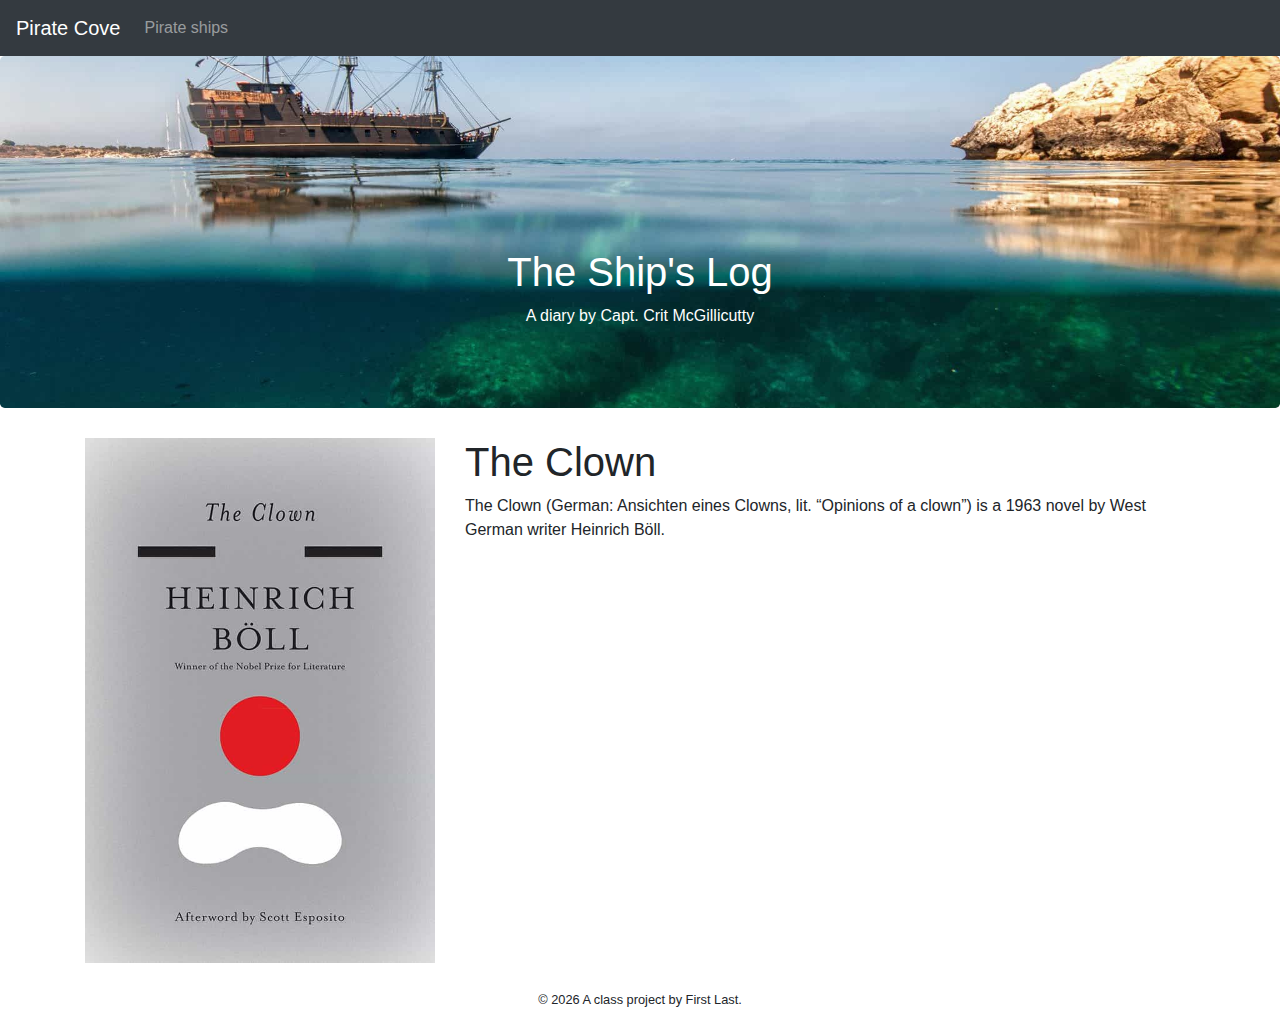
<file: docs/books/the-clown.html>
<!doctype html>
<html lang="en">
  <!-- A Intro to Coding for Journalists class project -->
  <head>
    <title>Pirate Cove | The Clown</title>
    <meta name="description" content="The Clown by Heinrich Böll">
    <meta charset="utf-8">
    <meta http-equiv="X-UA-Compatible" content="IE=edge"/>
    <meta name="viewport" content="width=device-width, initial-scale=1, maximum-scale=1">
    <link rel="stylesheet" href="../css/main.css">
  </head>
  <body>
    <nav class="navbar navbar-expand-lg navbar-dark bg-dark">
  <a class="navbar-brand" href="../index.html">Pirate Cove</a>
  <button class="navbar-toggler" type="button" data-toggle="collapse" data-target="#navbarNavDropdown" aria-controls="navbarNavDropdown" aria-expanded="false" aria-label="Toggle navigation">
    <span class="navbar-toggler-icon"></span>
  </button>
  <div class="collapse navbar-collapse" id="navbarNavDropdown">
    <ul class="navbar-nav">
      <li class="nav-item">
         <a class="nav-link" href="../pirate-ships.html">Pirate ships</a>
      </li>
      <!--<li class="nav-item">
         <a class="nav-link" href="../index-example.html">Index example</a>
      </li>
      <li class="nav-item dropdown">
        <a class="nav-link dropdown-toggle" href="#" id="navbarDropdownMenuLink" role="button" data-toggle="dropdown" aria-haspopup="true" aria-expanded="false">
          Library books
        </a>
        <div class="dropdown-menu" aria-labelledby="navbarDropdownMenuLink">
          
          <a class="dropdown-item" href="../books/the-clown.html">The Clown</a>
          
          <a class="dropdown-item" href="../books/the-shipping-news.html">The Shipping News</a>
          
          <a class="dropdown-item" href="../books/the-hearing-trumpet.html">The Hearing Trumpet</a>
          
        </div>
      </li>--> 
    </ul>
  </div>
</nav>
    <div class="jumbotron banner text-center">
  <h1>The Ship's Log</h1>
  <p>A diary by Capt. Crit McGillicutty</p>
</div>
    
  <article class="container">
    <div class="row">
      <div class="col-sm-4">
          <img src="../img/the-clown.jpg" alt="" class="img-fluid mb-4">
      </div>
      <div class="col-sm-8">
          <h1>The Clown</h1>
          <p>The Clown (German: Ansichten eines Clowns, lit. “Opinions of a clown”) is a 1963 novel by West German writer Heinrich Böll.</p>
      </div>
    </div>
  </article>


    <footer>
<p id="legal" class="center-block text-center">
  <small>&copy; <span class="copyright-year"></span>
  A class project by First Last.
</p>
</footer>


    <script src="../js/jquery.js"></script>
    <script src="../js/popper.js"></script>
    <script src="../js/bootstrap.js"></script>
    <script src="../js/scripts.js"></script>
  </body>
</html>
</file>
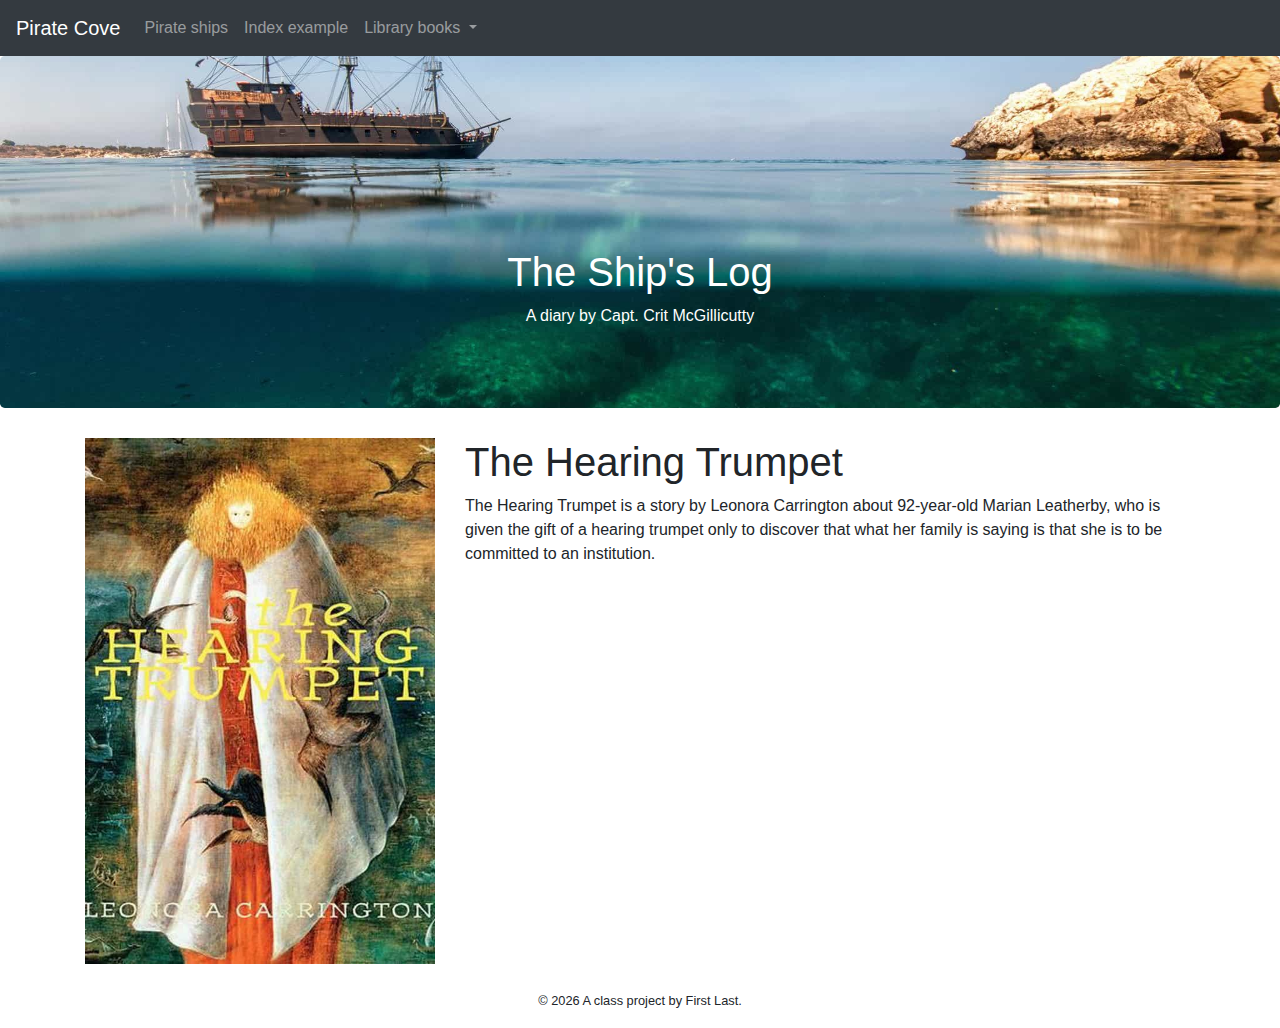
<file: docs/books/the-hearing-trumpet.html>
<!doctype html>
<html lang="en">
  <!-- A Intro to Coding for Journalists class project -->
  <head>
    <title>Pirate Cove | The Hearing Trumpet</title>
    <meta name="description" content="The Hearing Trumpet by Leonora Carrington">
    <meta charset="utf-8">
    <meta http-equiv="X-UA-Compatible" content="IE=edge"/>
    <meta name="viewport" content="width=device-width, initial-scale=1, maximum-scale=1">
    <link rel="stylesheet" href="../css/main.css">
  </head>
  <body>
    <nav class="navbar navbar-expand-lg navbar-dark bg-dark">
  <a class="navbar-brand" href="../index.html">Pirate Cove</a>
  <button class="navbar-toggler" type="button" data-toggle="collapse" data-target="#navbarNavDropdown" aria-controls="navbarNavDropdown" aria-expanded="false" aria-label="Toggle navigation">
    <span class="navbar-toggler-icon"></span>
  </button>
  <div class="collapse navbar-collapse" id="navbarNavDropdown">
    <ul class="navbar-nav">
      <li class="nav-item">
         <a class="nav-link" href="../pirate-ships.html">Pirate ships</a>
      </li>
      <li class="nav-item">
         <a class="nav-link" href="../index-example.html">Index example</a>
      </li>
      <li class="nav-item dropdown">
        <a class="nav-link dropdown-toggle" href="#" id="navbarDropdownMenuLink" role="button" data-toggle="dropdown" aria-haspopup="true" aria-expanded="false">
          Library books
        </a>
        <div class="dropdown-menu" aria-labelledby="navbarDropdownMenuLink">
          
          <a class="dropdown-item" href="../books/the-clown.html">The Clown</a>
          
          <a class="dropdown-item" href="../books/the-shipping-news.html">The Shipping News</a>
          
          <a class="dropdown-item" href="../books/the-hearing-trumpet.html">The Hearing Trumpet</a>
          
        </div>
      </li>
    </ul>
  </div>
</nav>
    <div class="jumbotron banner text-center">
  <h1>The Ship's Log</h1>
  <p>A diary by Capt. Crit McGillicutty</p>
</div>
    
  <article class="container">
    <div class="row">
      <div class="col-sm-4">
          <img src="../img/the-hearing-trumpet.jpg" alt="" class="img-fluid mb-4">
      </div>
      <div class="col-sm-8">
          <h1>The Hearing Trumpet</h1>
          <p>The Hearing Trumpet is a story by Leonora Carrington about 92-year-old Marian Leatherby, who is given the gift of a hearing trumpet only to discover that what her family is saying is that she is to be committed to an institution.</p>
      </div>
    </div>
  </article>


    <footer>
<p id="legal" class="center-block text-center">
  <small>&copy; <span class="copyright-year"></span>
  A class project by First Last.
</p>
</footer>


    <script src="../js/jquery.js"></script>
    <script src="../js/popper.js"></script>
    <script src="../js/bootstrap.js"></script>
    <script src="../js/scripts.js"></script>
  </body>
</html>
</file>
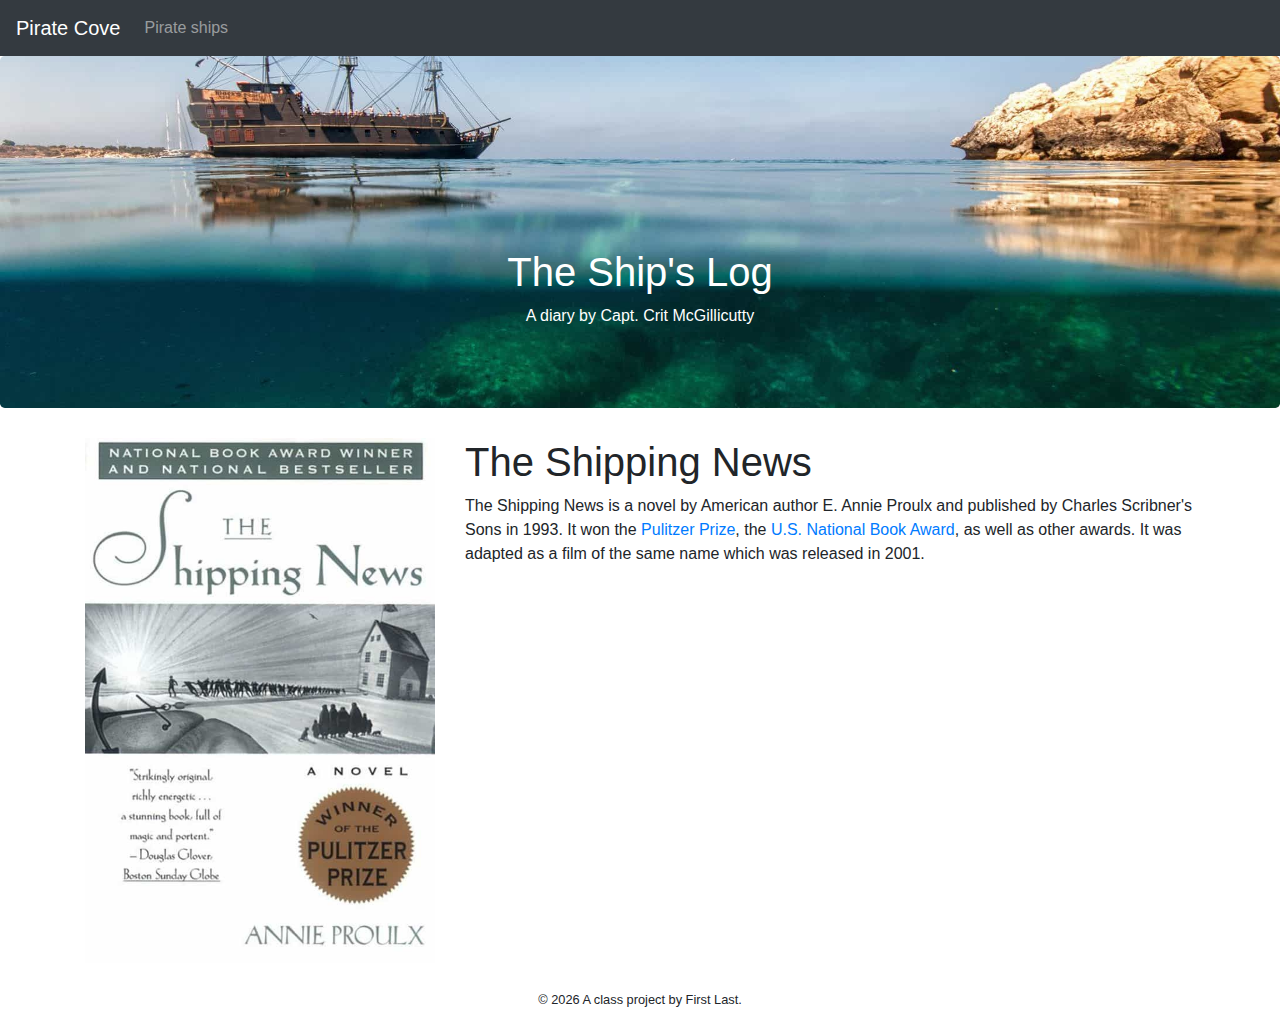
<file: docs/books/the-shipping-news.html>
<!doctype html>
<html lang="en">
  <!-- A Intro to Coding for Journalists class project -->
  <head>
    <title>Pirate Cove | The Shipping News</title>
    <meta name="description" content="The Shipping News by Annie Proulx">
    <meta charset="utf-8">
    <meta http-equiv="X-UA-Compatible" content="IE=edge"/>
    <meta name="viewport" content="width=device-width, initial-scale=1, maximum-scale=1">
    <link rel="stylesheet" href="../css/main.css">
  </head>
  <body>
    <nav class="navbar navbar-expand-lg navbar-dark bg-dark">
  <a class="navbar-brand" href="../index.html">Pirate Cove</a>
  <button class="navbar-toggler" type="button" data-toggle="collapse" data-target="#navbarNavDropdown" aria-controls="navbarNavDropdown" aria-expanded="false" aria-label="Toggle navigation">
    <span class="navbar-toggler-icon"></span>
  </button>
  <div class="collapse navbar-collapse" id="navbarNavDropdown">
    <ul class="navbar-nav">
      <li class="nav-item">
         <a class="nav-link" href="../pirate-ships.html">Pirate ships</a>
      </li>
      <!--<li class="nav-item">
         <a class="nav-link" href="../index-example.html">Index example</a>
      </li>
      <li class="nav-item dropdown">
        <a class="nav-link dropdown-toggle" href="#" id="navbarDropdownMenuLink" role="button" data-toggle="dropdown" aria-haspopup="true" aria-expanded="false">
          Library books
        </a>
        <div class="dropdown-menu" aria-labelledby="navbarDropdownMenuLink">
          
          <a class="dropdown-item" href="../books/the-clown.html">The Clown</a>
          
          <a class="dropdown-item" href="../books/the-shipping-news.html">The Shipping News</a>
          
          <a class="dropdown-item" href="../books/the-hearing-trumpet.html">The Hearing Trumpet</a>
          
        </div>
      </li>--> 
    </ul>
  </div>
</nav>
    <div class="jumbotron banner text-center">
  <h1>The Ship's Log</h1>
  <p>A diary by Capt. Crit McGillicutty</p>
</div>
    
  <article class="container">
    <div class="row">
      <div class="col-sm-4">
          <img src="../img/the-shipping-news.jpg" alt="" class="img-fluid mb-4">
      </div>
      <div class="col-sm-8">
          <h1>The Shipping News</h1>
          <p>The Shipping News is a novel by American author E. Annie Proulx and published by Charles Scribner's Sons in 1993. It won the <a href="https://www.pulitzer.org/winners/e-annie-proulx">Pulitzer Prize</a>, the <a href="https://www.nationalbook.org/books/shipping-news/">U.S. National Book Award</a>, as well as other awards. It was adapted as a film of the same name which was released in 2001.</p>
      </div>
    </div>
  </article>


    <footer>
<p id="legal" class="center-block text-center">
  <small>&copy; <span class="copyright-year"></span>
  A class project by First Last.
</p>
</footer>


    <script src="../js/jquery.js"></script>
    <script src="../js/popper.js"></script>
    <script src="../js/bootstrap.js"></script>
    <script src="../js/scripts.js"></script>
  </body>
</html>
</file>
